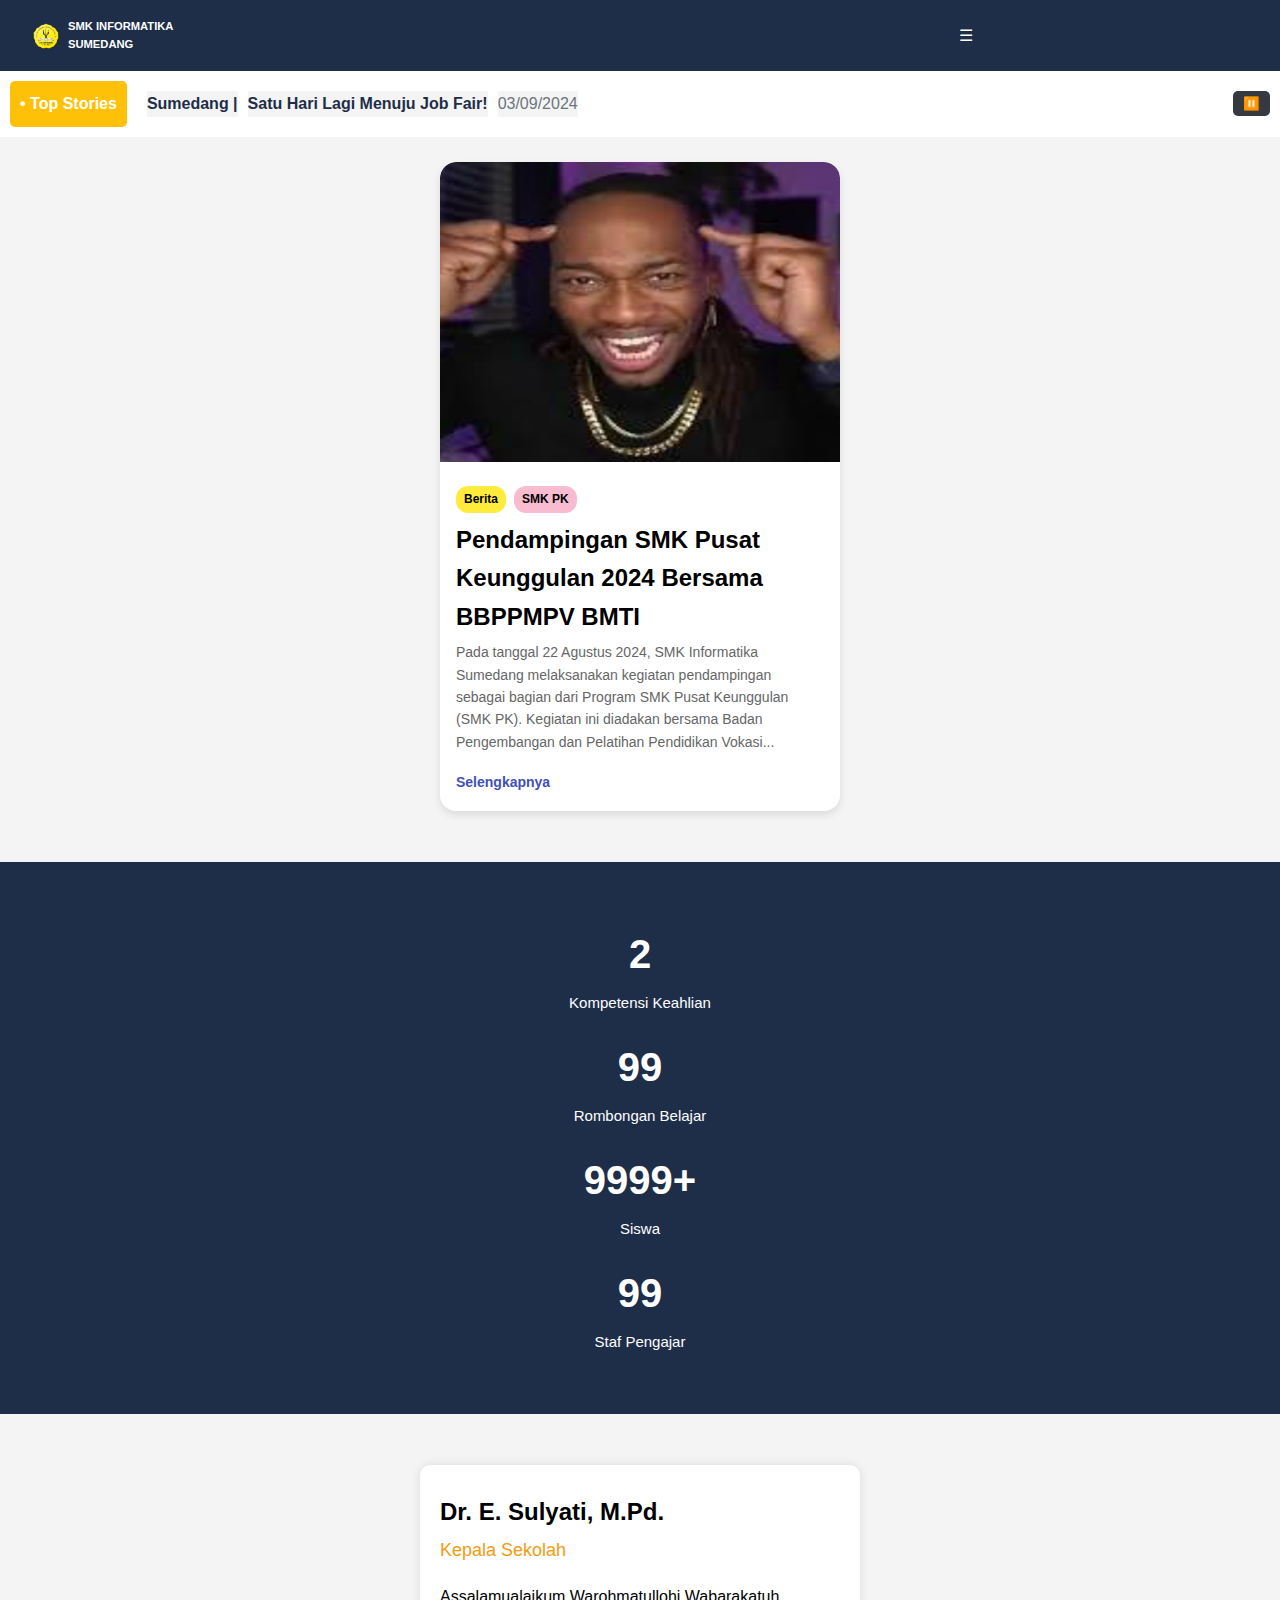
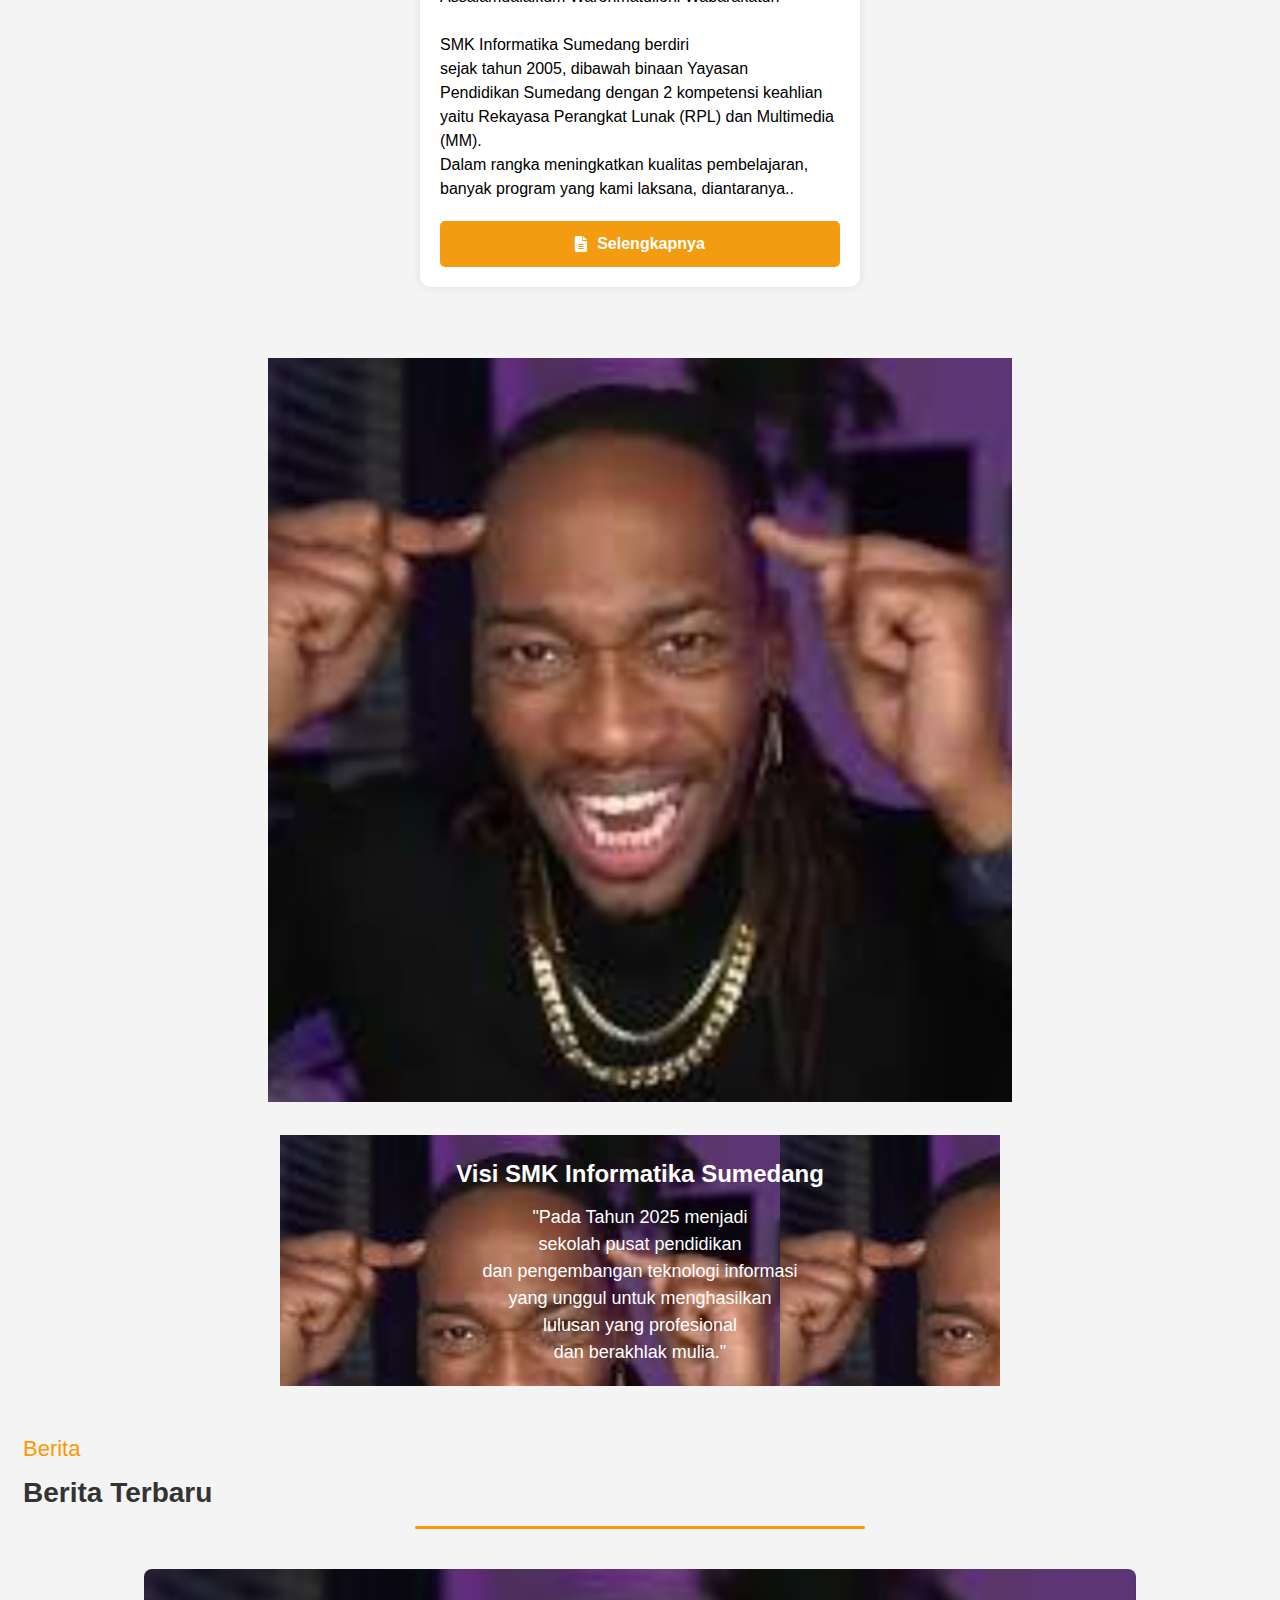
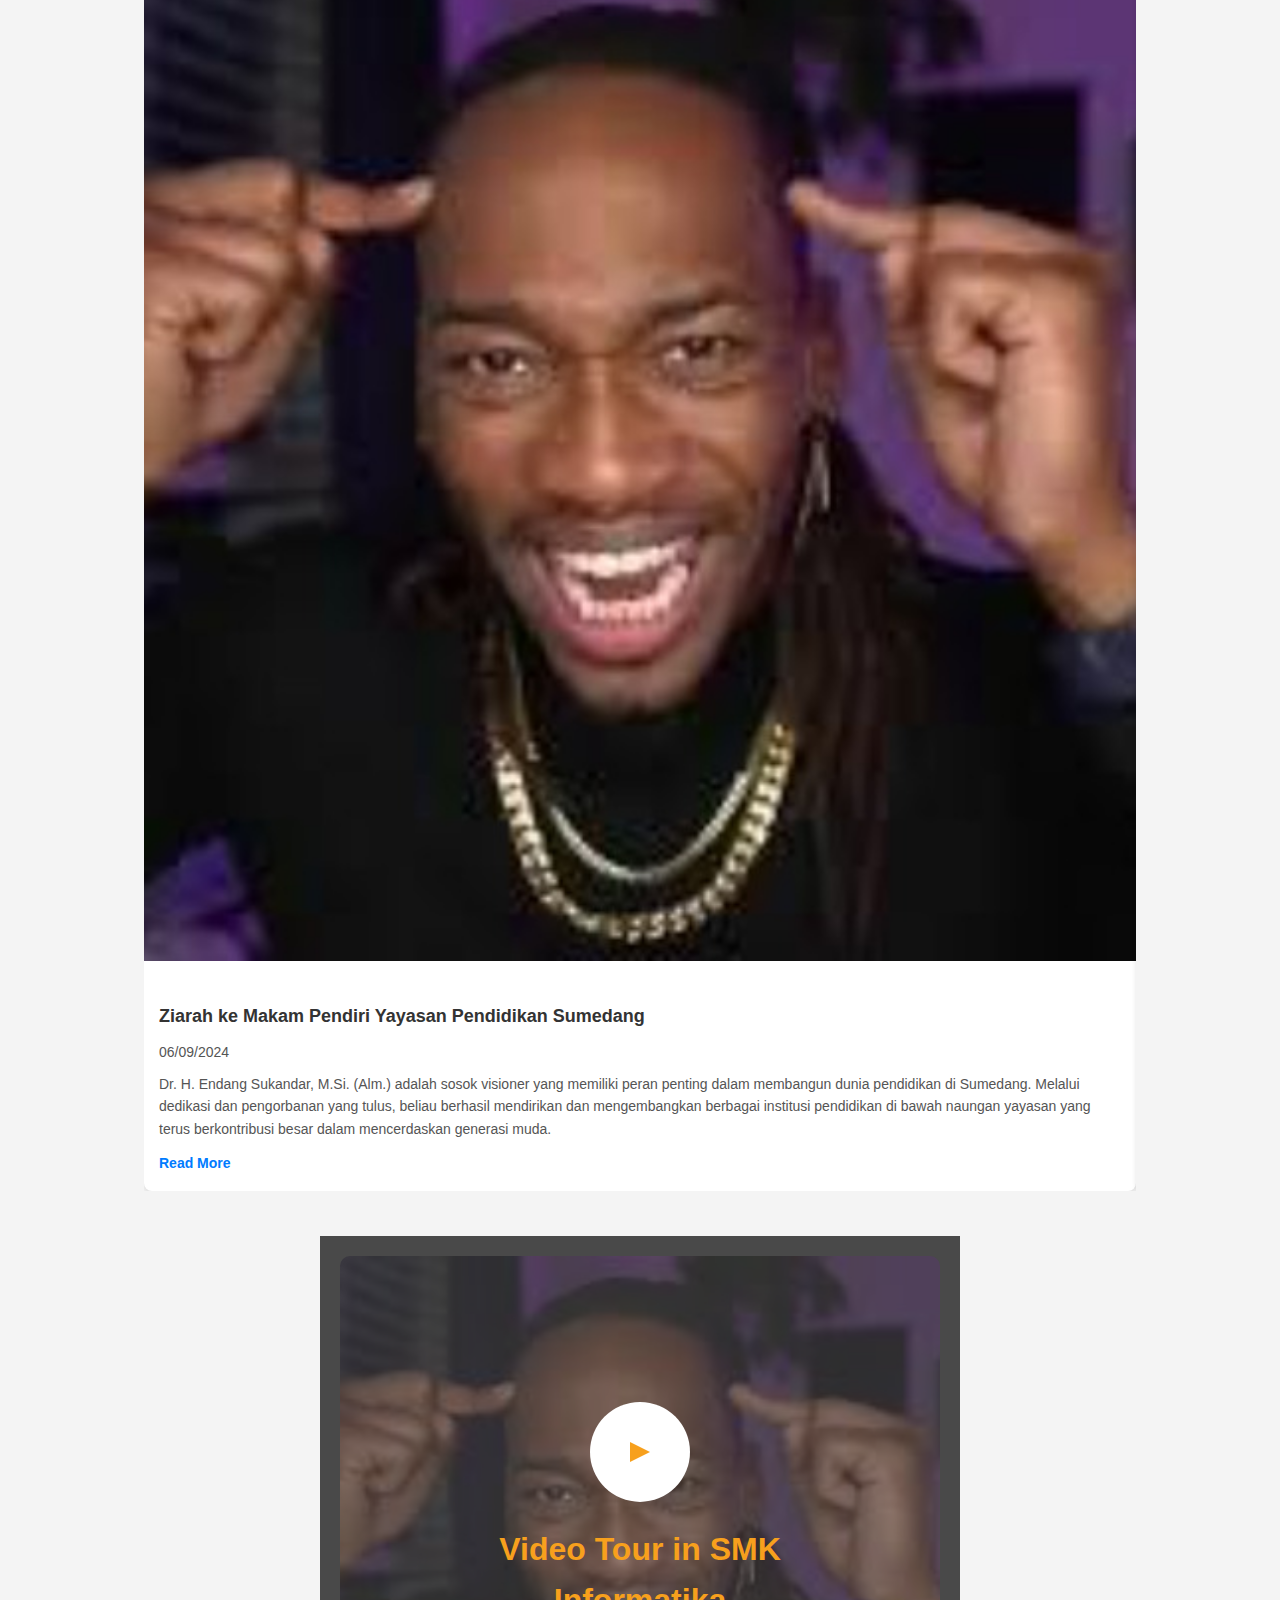
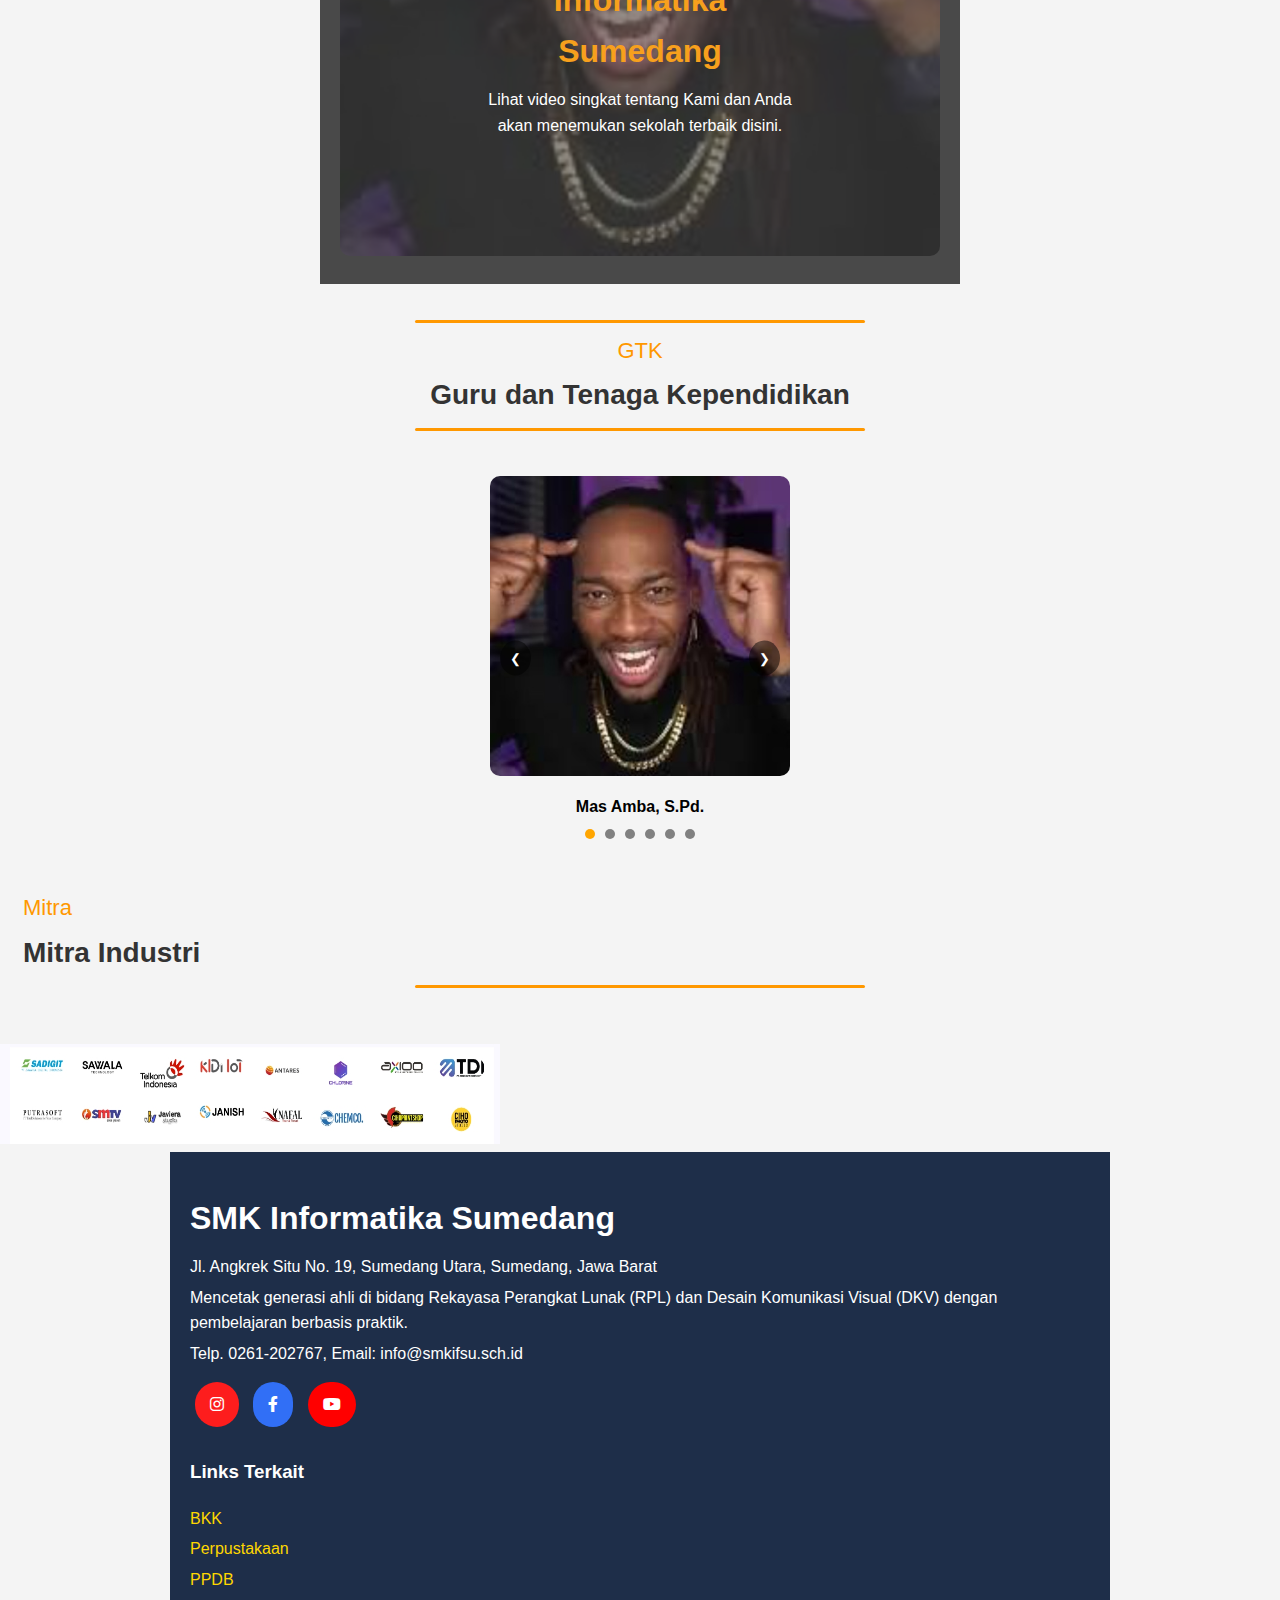
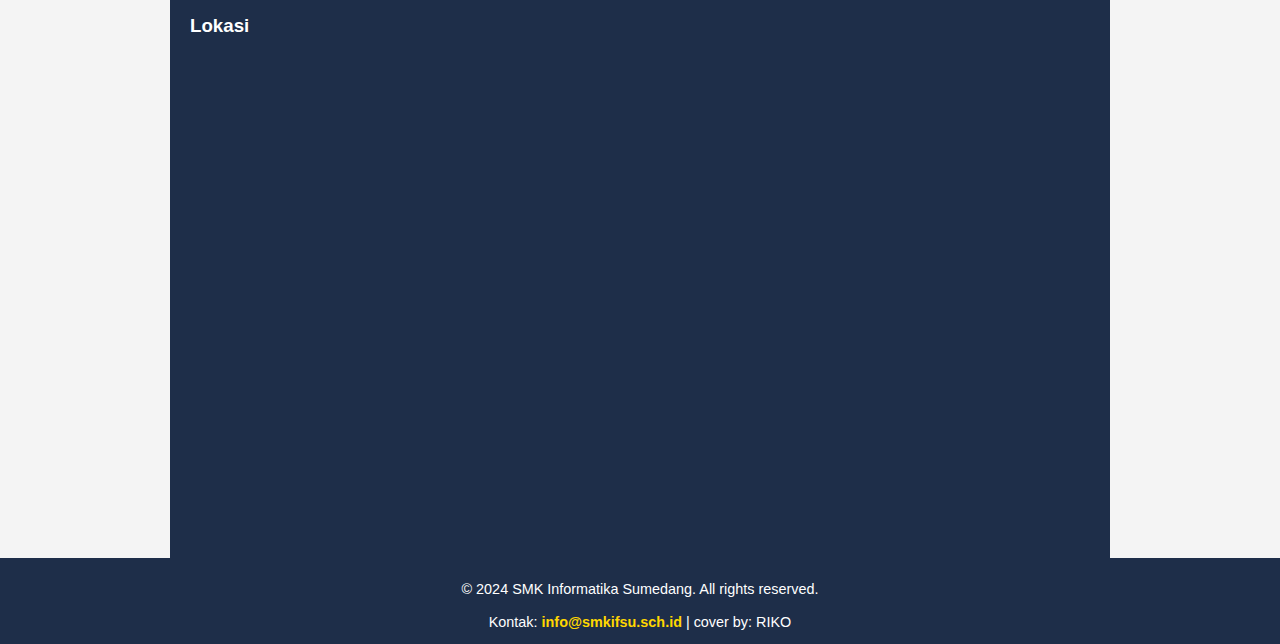
<file: index.html>
<!DOCTYPE html>
<html lang="en">
<head>
  <meta charset="UTF-8">
  <meta name="viewport" content="width=device-width, initial-scale=1.0">
  <meta http-equiv="X-UA-Compatible" content="ie=edge">
  <title>web ifsu</title>
  <link rel="stylesheet" href="webifsu.css">
     <link href="https://cdnjs.cloudflare.com/ajax/libs/font-awesome/6.0.0-beta3/css/all.min.css" rel="stylesheet">
</head>
<body>
   <header class="main-header">
    <nav class="navbar">
         <div class="logo">
      <img src="logo-ifsu.png" alt="IFSU Logo" class="logo-img">
      SMK INFORMATIKA<br> SUMEDANG
      </div>
       <div class="menu-container">
        <button class="menu-toggle">☰</button>
        <div class="menu">
            <div class="menu-item">
                <a href="https://smkifsu.sch.id/sambutan/" class="dropdown-toggle">Profil</a>
            </div>
            <div class="menu-item">
                <a href="https://smkifsu.sch.id/category/berita/" class="dropdown-toggle">Berita</a>
            </div>
            <div class="menu-item">
                <a href="https://smkifsu.sch.id/2024/06/15/rekayasa-perangkat-lunak-rpl/" class="dropdown-toggle">Jurusan</a>
            </div>
            <div class="menu-item">
                <a href="https://docs.google.com/forms/d/e/1FAIpQLSdYIvmZPzjAcxhL0xpB9QNzLy1i2gTeNgyz50tKELtV0l_-Aw/viewform" class="dropdown-toggle">Tracer<br>Study</a>
            </div>
            <div class="menu-item">
                <a href="https://ppdb.smkifsu.sch.id/" class="dropdown-toggle">PPDB</a>
            </div>
        </div>
    </div>
      </button>
    </nav>
  </header>
      <div class="marquee-container">
        <span class="top-stories">• Top Stories</span>
        <div class="marquee-wrapper">
            <div class="marquee" id="marquee">
                <span class="location">Sumedang |</span>
                <span class="span">Satu Hari Lagi Menuju Job Fair!</span>
                <span class="date">03/09/2024</span>
            </div>
        </div>
        <button id="pause-btn">⏸️</button>
    </div>
  <br>
    <div class="card">
   <img alt="A group of people having a discussion in a room with laptops and documents on the table" height="300" src="amba.png" width="300"/>
   <div class="card-content">
    <div class="tags">
     <div class="tag berita">
      Berita
     </div>
     <div class="tag smk-pk">
      SMK PK
     </div>
    </div>
    <div class="title">
     Pendampingan SMK Pusat Keunggulan 2024 Bersama BBPPMPV BMTI
    </div>
    <div class="description">
     Pada tanggal 22 Agustus 2024, SMK Informatika Sumedang melaksanakan kegiatan pendampingan sebagai bagian dari Program SMK Pusat Keunggulan (SMK PK). Kegiatan ini diadakan bersama Badan Pengembangan dan Pelatihan Pendidikan Vokasi...
    </div>
    <a class="read-more" href="https://smkifsu.sch.id/2024/08/24/pendampingan-smk-pusat-keunggulan-2024-bersama-bbppmpv-bmti" target="_blank">
     Selengkapnya 
     </i>
    </a>
   </div>
      </span>
    </i>
   </div>
  </div>
  <br>
  <br>
    </div>
        <div class="stats-section">
        <div class="stat-item">
            <h1>2</h1>
            <p>Kompetensi Keahlian</p>
        </div>
        <div class="stat-item">
            <h1>99</h1>
            <p>Rombongan Belajar</p>
        </div>
        <div class="stat-item">
            <h1>9999+</h1>
            <p>Siswa</p>
        </div>
        <div class="stat-item">
            <h1>99</h1>
            <p>Staf Pengajar</p>
        </div>
    </div>
  </section>
  <br><br>
      <center><div class="woila">
        <div class="title">Dr. E. Sulyati, M.Pd.</div>
        <div class="subtitle">Kepala Sekolah</div>
        <div class="content">
            Assalamualaikum Warohmatullohi Wabarakatuh<br><br>
            SMK Informatika Sumedang berdiri<br>
            sejak tahun 2005, dibawah binaan Yayasan<br> Pendidikan Sumedang dengan 2 
            kompetensi keahlian <br>yaitu Rekayasa Perangkat Lunak (RPL) dan Multimedia (MM). <br>Dalam rangka meningkatkan kualitas pembelajaran,<br> banyak program yang kami laksana, diantaranya..
        </div>
        <a href="https://smkifsu.sch.id/sambutan" class="button"><i class="fas fa-file-alt"></i> Selengkapnya</a>
    </div></center><br><br>
      <div class="container">
    <center><div class="header">
      <img src="amba.png" alt="Foto Guru">
    </div></center><br>
    <center><div class="text-section">
      <h1>Visi SMK Informatika Sumedang</h1>
      <p>
        "Pada Tahun 2025 menjadi <br>sekolah pusat pendidikan<br> dan pengembangan 
        teknologi informasi<br> yang unggul untuk menghasilkan<br> lulusan yang profesional<br> dan berakhlak mulia."
      </p>
    </div>
  </div></center><br>
    <div class="news-header">
    <h3>Berita</h3>
    <h1>Berita Terbaru</h1>
    <div class="underline"></div>
</div>
    <section class="news-slider">
        <div class="slider-container">
            <div class="slider">
                <div class="slide">
                    <img src="amba.png" alt="Berita 1">
                    <div class="caption">
                        <h3>Ziarah ke Makam Pendiri Yayasan Pendidikan Sumedang</h3>
                        <p>06/09/2024</p>
                        <p>Dr. H. Endang Sukandar, M.Si. (Alm.) adalah sosok visioner yang memiliki peran penting dalam membangun dunia pendidikan di Sumedang. Melalui dedikasi dan pengorbanan yang tulus, beliau berhasil mendirikan dan mengembangkan berbagai institusi pendidikan di bawah naungan yayasan yang terus berkontribusi besar dalam mencerdaskan generasi muda.</p>
                        <a href="#" class="read-more">Read More</a>
                    </div>
                </div>
                <div class="slide">
                    <img src="amba.png" alt="Berita 2">
                    <div class="caption">
                        <h3>SMK Informatika Sumedang Sukses Gelar Job Fair 2024</h3>
                        <p>05/09/2024</p>
                        <p>Pada tanggal 4 – 5 September 2024, SMK Informatika Sumedang telah sukses menyelenggarakan Job Fair 2024 dalam rangka implementasi bantuan pemerintah. Kegiatan yang terbuka untuk umum ini mendapat antusiasme tinggi dari para pencari kerja, siswa, dan masyarakat yang ingin memperluas peluang karier.</p>
                        <a href="#" class="read-more">Read More</a>
                    </div>
                </div>
                <div class="slide">
                    <img src="amba.png" alt="Berita 3">
                    <div class="caption">
                        <h3>Viral mas Amba diduga dituduh memperkosa mas Fuad</h3>
                        <p>04/09/2024</p>
                        <p>Lorem ipsum dolor sit amet, consectetur adipisicing elit. Ipsam a ad quidem odio, quas mollitia non aut neque fugit iste sint possimus tempore eos porro repellat error harum magnam, et magni? Atque, quisquam, a vitae odio nihil nisi earum quo, facilis illo iusto, consequatur consequuntur provident quam asperiores officia sunt!</p>
                        <a href="https://yandex.com" class="read-more">Read More</a>
                    </div>
                </div>
            </div>
        </div>
        </div>
    </section><br>
     <center><div class="riko">
        <img src="amba.png" alt="Background" />
        <div class="rikoganteng">
            <div class="play-btn" onclick="playVideo()"></div>
            <h1>Video Tour in SMK Informatika Sumedang</h1>
            <p>Lihat video singkat tentang Kami dan Anda akan menemukan sekolah terbaik disini.</p>
        </div>
    </div></center> <br>
    <div class="amba">
       <div class="uy"></div>
    <h3>GTK</h3>
    <h1>Guru dan Tenaga Kependidikan</h1>
    <div class="uy"></div>
</div><br>
<center><div class="carousel-container">
        <div class="carousel">
            <div class="carousel-item">
                <img src="amba.png" alt="Foto 1">
                <p>Mas Amba, S.Pd.</p>
            </div>
            <div class="carousel-item">
                <img src="amba.png" alt="Foto 2">
                <p>Mas fuad, S.Pd.</p>
            </div>
            <div class="carousel-item">
                <img src="amba.png" alt="Foto 3">
                <p>Narzi, S.Pd.</p>
            </div>
            <div class="carousel-item">
                <img src="amba.png" alt="Foto 4">
                <p>Riko f.p, S.Pd.</p>
            </div>
            <div class="carousel-item">
                <img src="amba.png" alt="Foto 5">
                <p>poizy, S.Pd.</p>
            </div>
            <div class="carousel-item">
                <img src="amba.png" alt="Foto 6">
                <p>Bless, S.Pd.</p>
            </div>
        </div>
            <div class="carousel-indicators">
            <span class="dot active" onclick="moveToSlide(0)"></span>
            <span class="dot" onclick="moveToSlide(1)"></span>
            <span class="dot" onclick="moveToSlide(2)"></span>
            <span class="dot" onclick="moveToSlide(3)"></span>
            <span class="dot" onclick="moveToSlide(4)"></span>
            <span class="dot" onclick="moveToSlide(5)"></span>
        </div>
        <button class="prev" onclick="moveCarousel(-1)">&#10094;</button>
        <button class="next" onclick="moveCarousel(1)">&#10095;</button>
    </div></center>
<br>
<br>
   <div class="anjay">
    <h3>Mitra</h3>
    <h1>Mitra Industri</h1>
    <div class="onjay"></div><br>
    </div>
    <img src="endorse.jpg" width="500" height="100">
     <div class="alhamdulilah">
        <h1>SMK Informatika Sumedang</h1>
        <p>Jl. Angkrek Situ No. 19, Sumedang Utara, Sumedang, Jawa Barat</p>
        <p>Mencetak generasi ahli di bidang Rekayasa Perangkat Lunak (RPL) dan Desain Komunikasi Visual (DKV) dengan pembelajaran berbasis praktik.</p>
        <p>Telp. 0261-202767, Email: info@smkifsu.sch.id</p>

        <div class="social-media">
    <a href="https://www.instagram.com" target="_blank" class="social-icon instagram">
        <i class="fab fa-instagram"></i>
    </a>
    <a href="https://www.facebook.com" target="_blank" class="social-icon facebook">
        <i class="fab fa-facebook-f"></i>
    </a>
    <a href="https://www.youtube.com" target="_blank" class="social-icon youtube">
        <i class="fab fa-youtube"></i>
    </a>
</div>
        <div class="links-terkait">
            <h3>Links Terkait</h3>
            <ul>
                <li><a href="#">BKK</a></li>
                <li><a href="#">Perpustakaan</a></li>
                <li><a href="#">PPDB</a></li>
            </ul>
        </div>

        <div class="lokasi">
            <h3>Lokasi</h3>
            <iframe 
                src="https://www.google.com/maps/embed?pb=!1m18!1m12!1m3!1d1983.8299911082244!2d107.91692617562925!3d-6.857182068198474!2m3!1f0!2f0!3f0!3m2!1i1024!2i768!4f13.1!3m3!1m2!1s0x2e68d5df6e5c4eb5%3A0x3c5d11dbcd0e3933!2sSMK%20Informatika%20Sumedang!5e0!3m2!1sid!2sid!4v1693389000000!5m2!1sid!2sid"
                width="600" 
                height="450" 
                style="border:0;" 
                allowfullscreen="" 
                loading="lazy" 
                referrerpolicy="no-referrer-when-downgrade">
            </iframe>
        </div>
    </div>
    <footer>
    <div class="footer-container">
        <p>&copy; 2024 SMK Informatika Sumedang. All rights reserved.</p>
        <p>Kontak: <a href="https://smkifsu.sch.id">info@smkifsu.sch.id</a> | cover by: RIKO</p>
    </div>
</footer>
    <button id="scrollToTopBtn" onclick="scrollToTop()">↑</button>
<script src="scrol.js"></script>
<script src="guru.js"></script>
<script src="script.js"></script>
<script src="marque.js"></script>
</body>
</html>
</file>
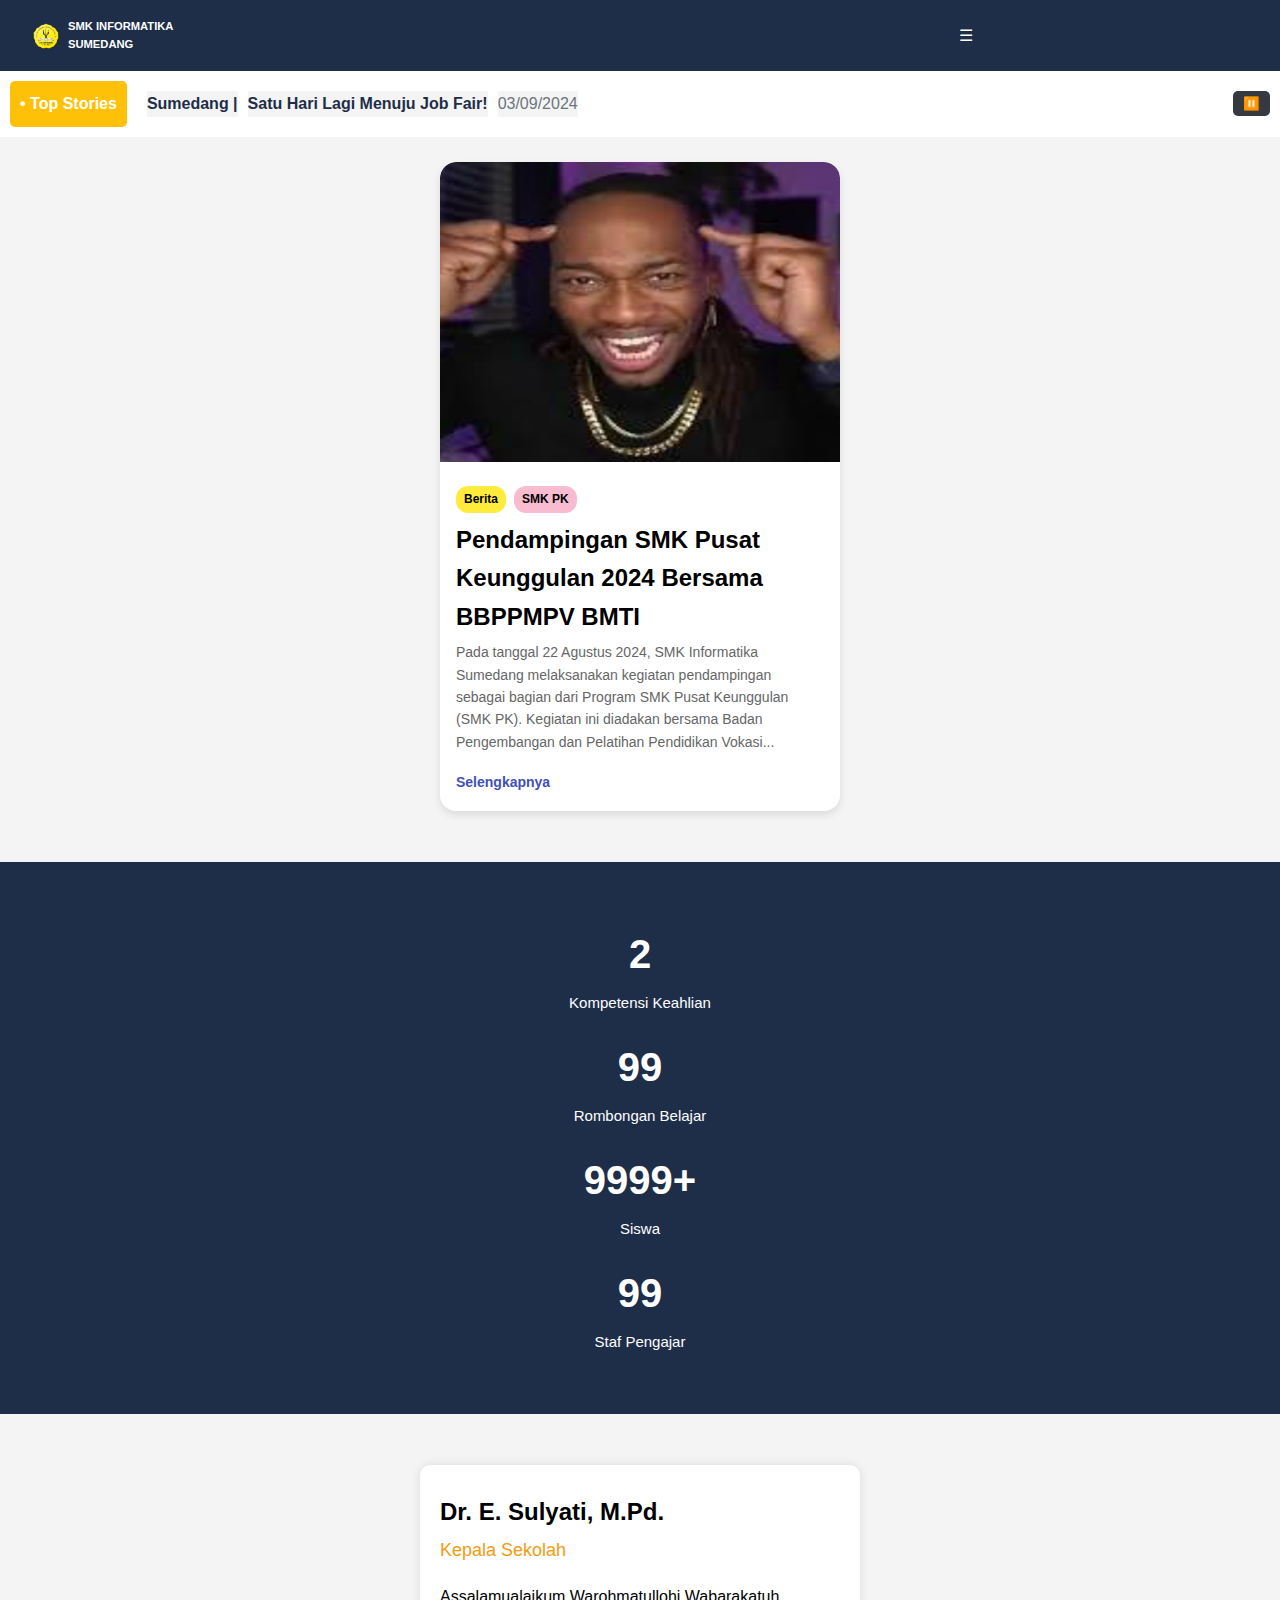
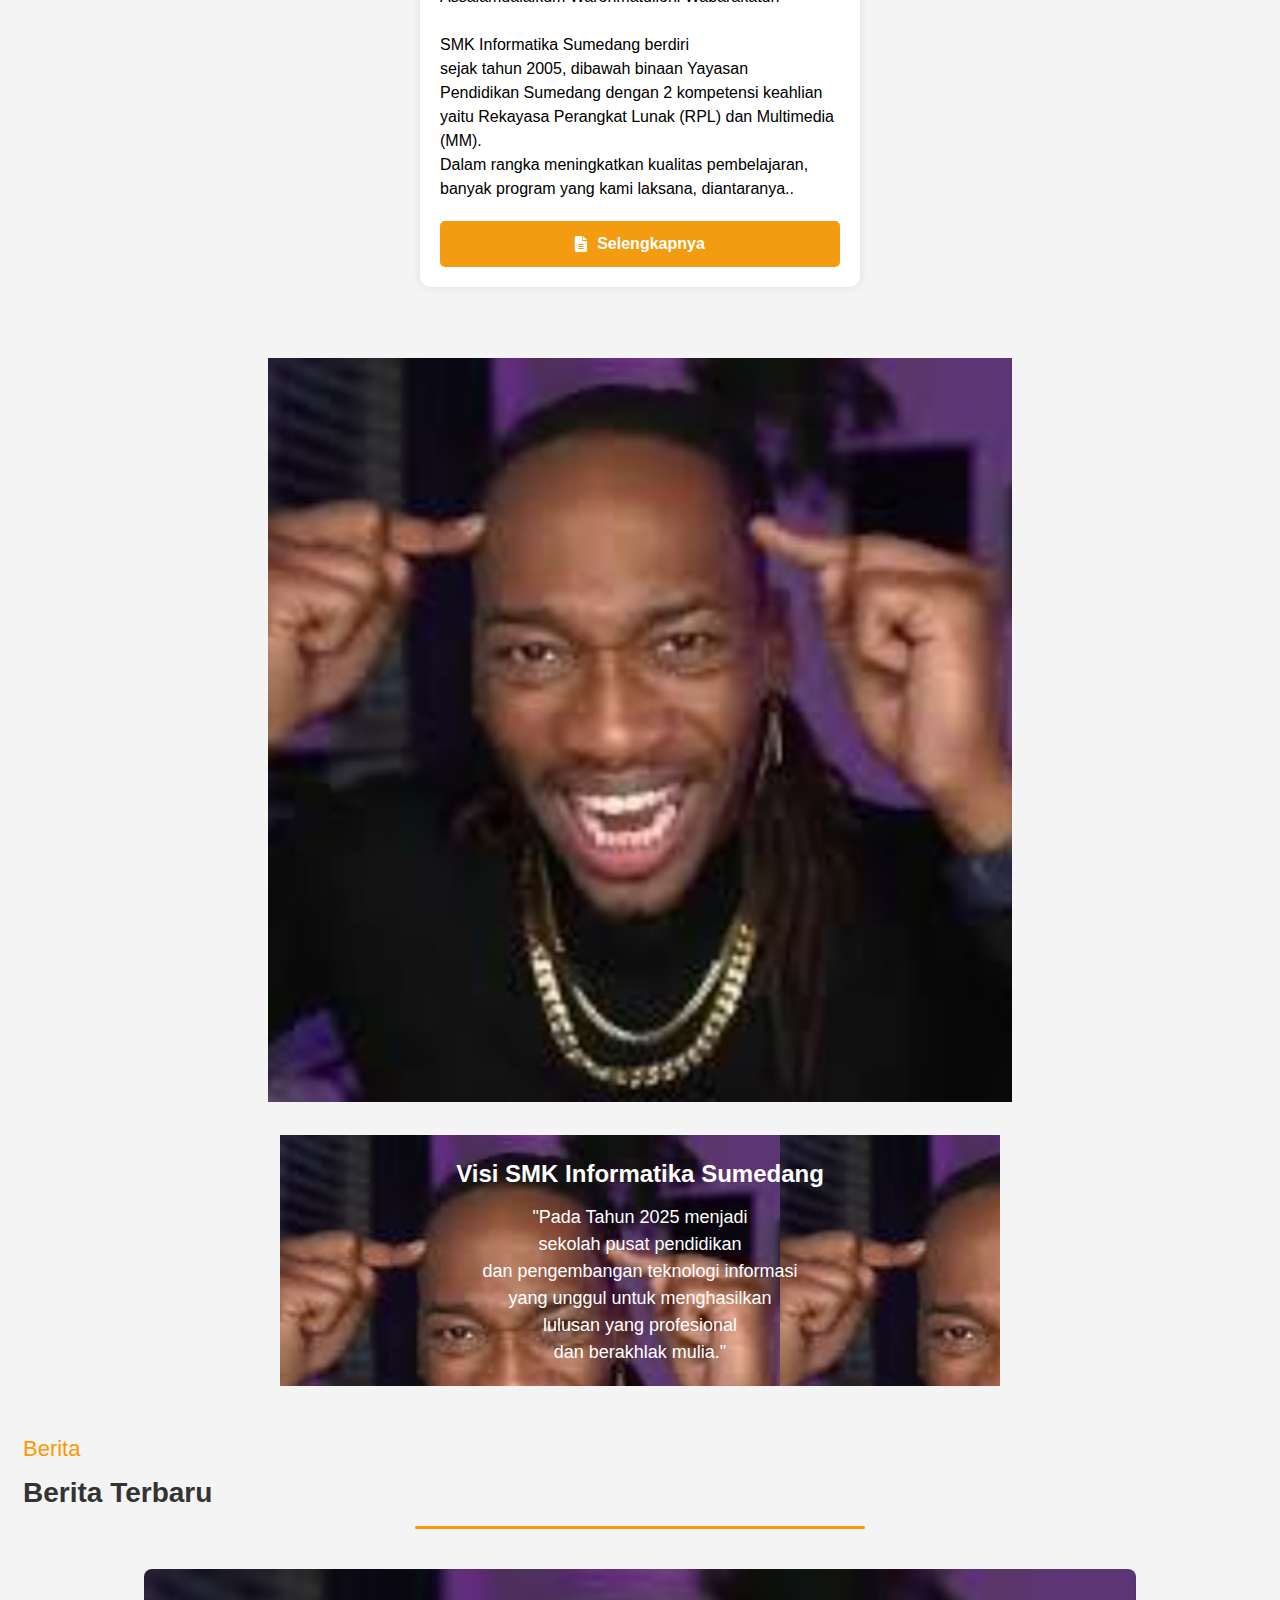
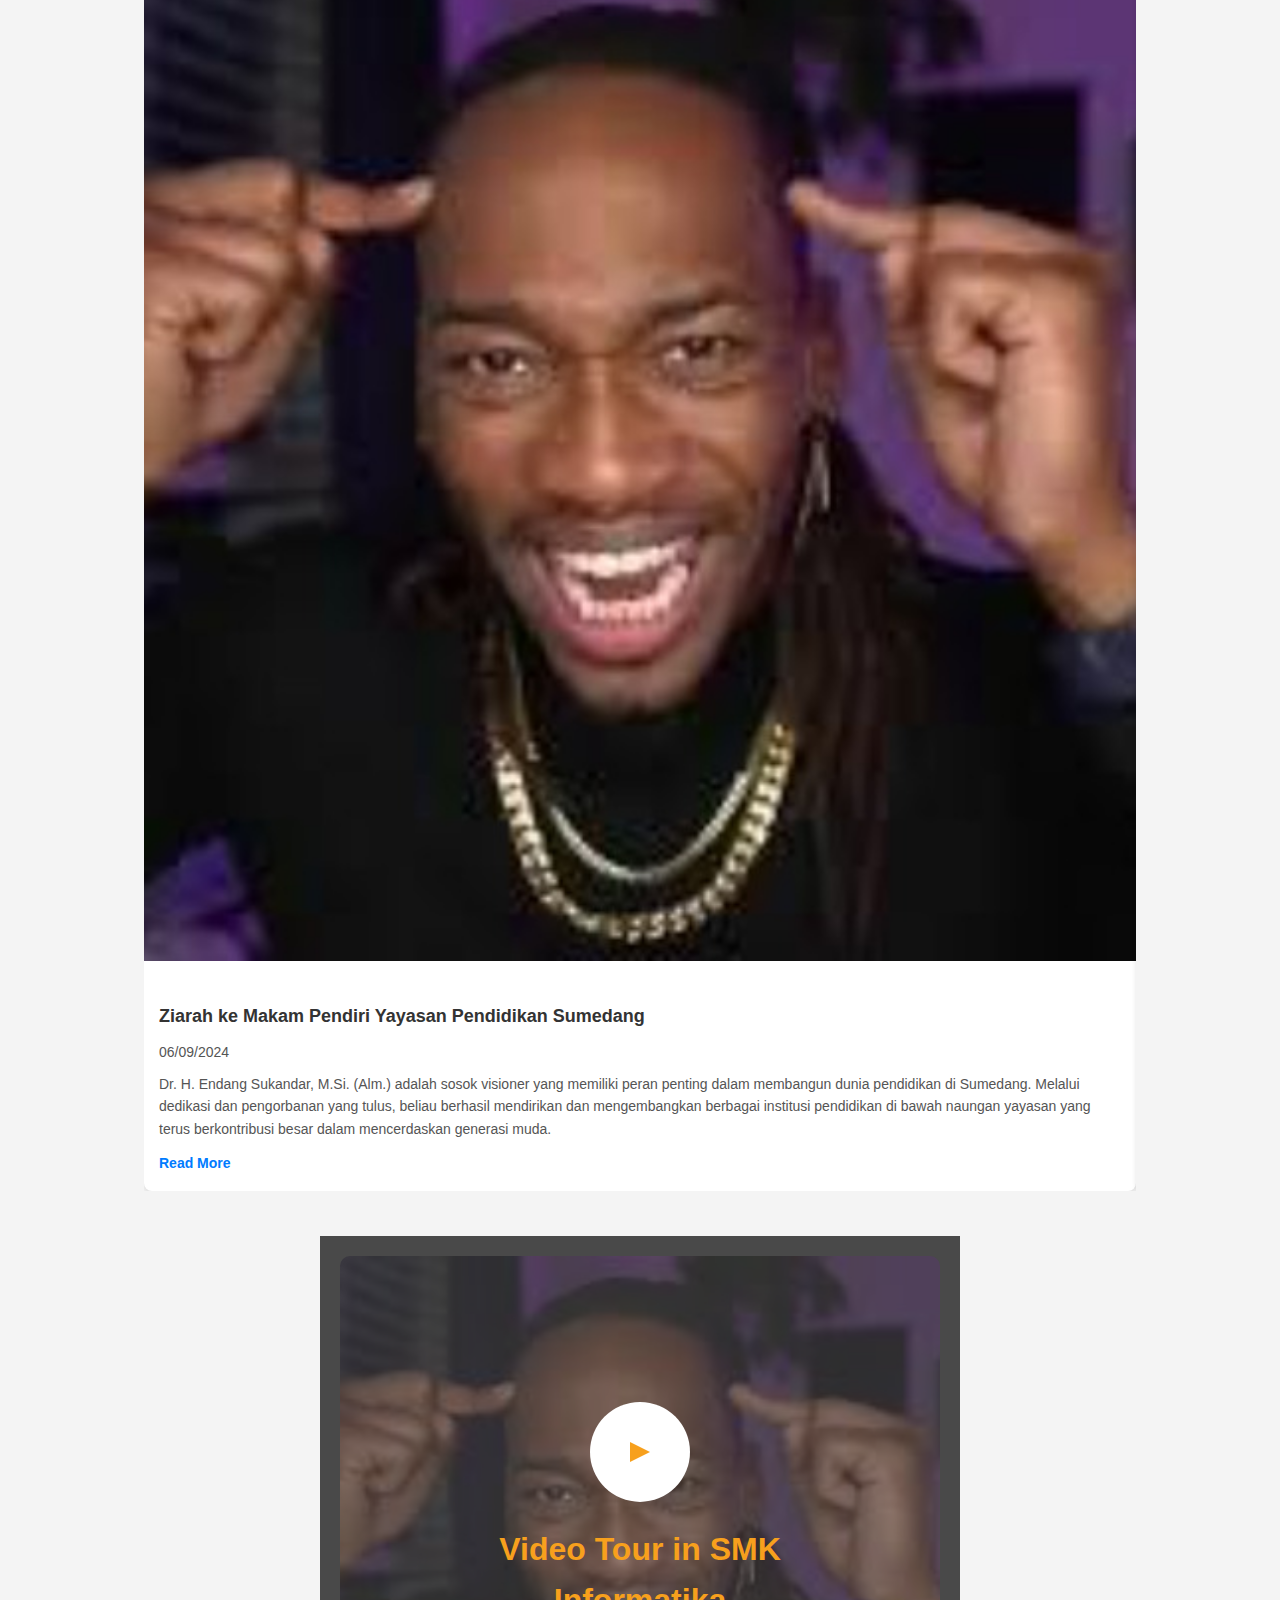
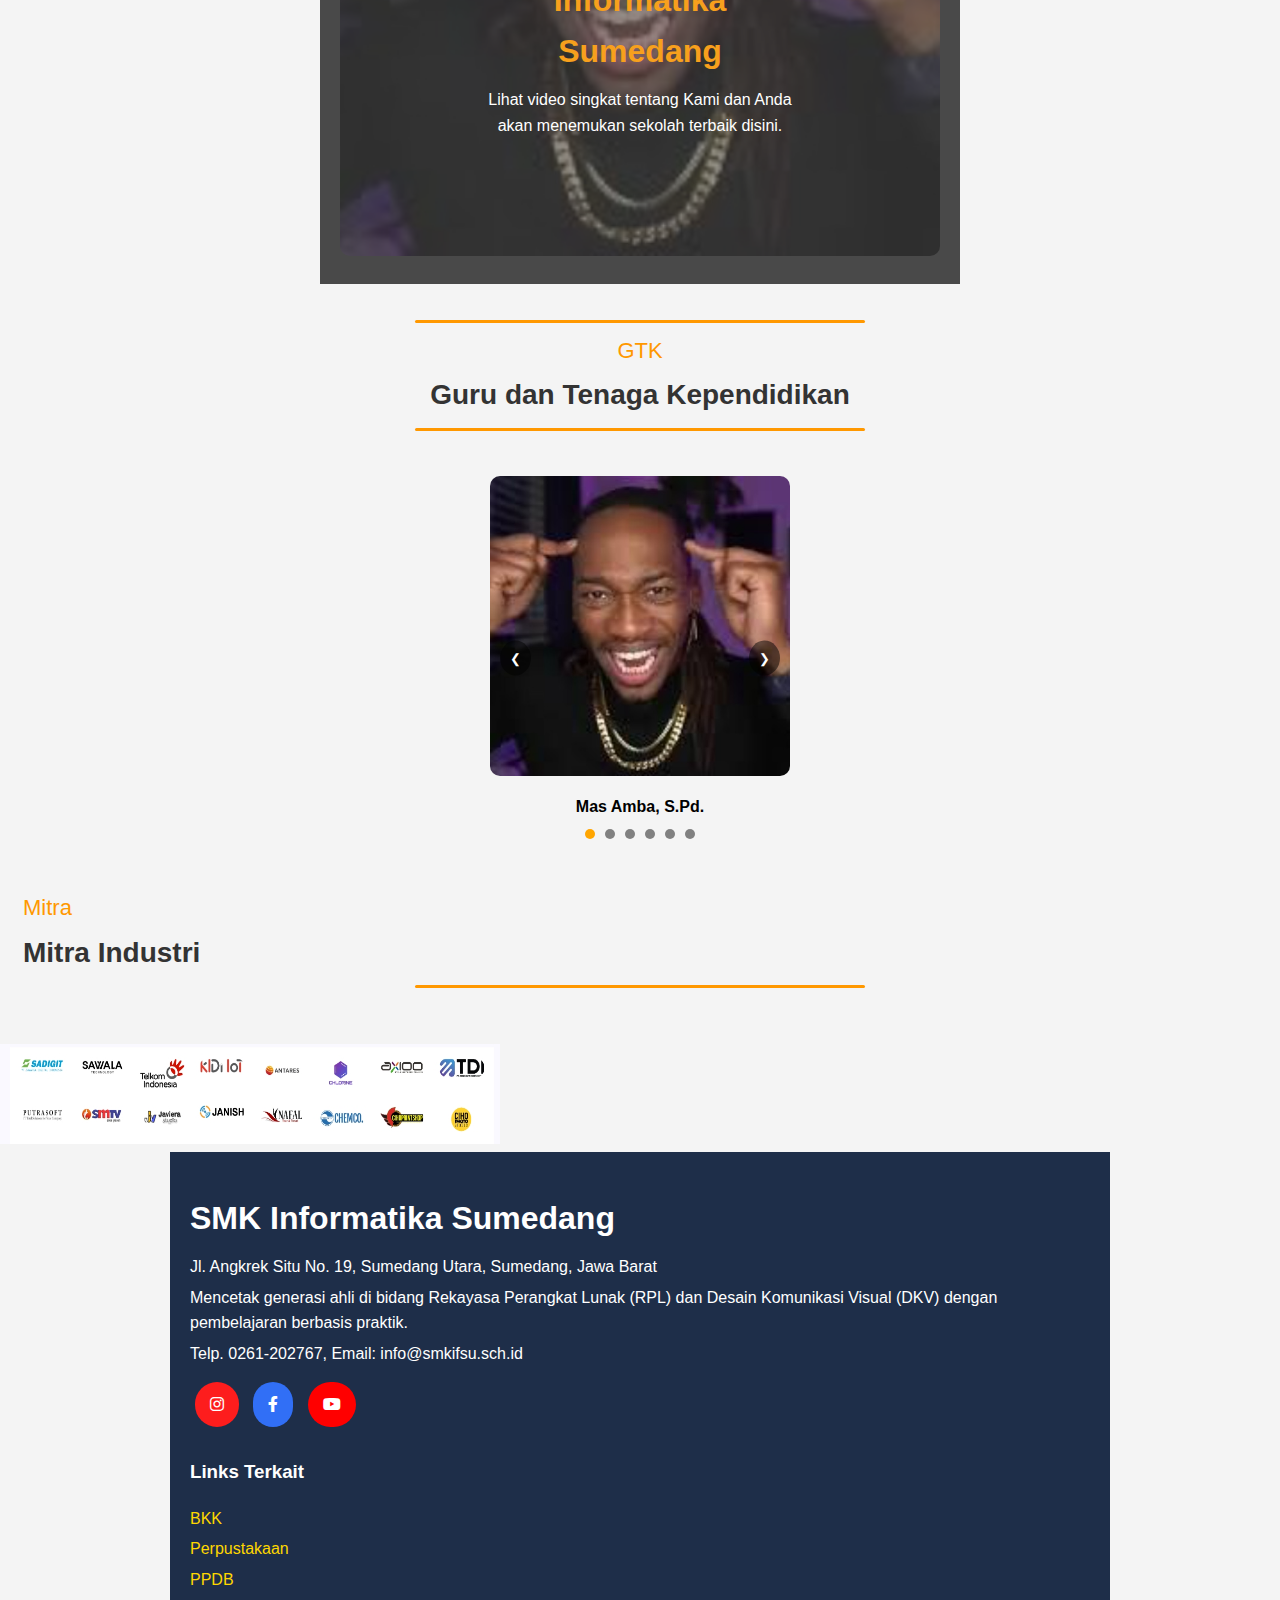
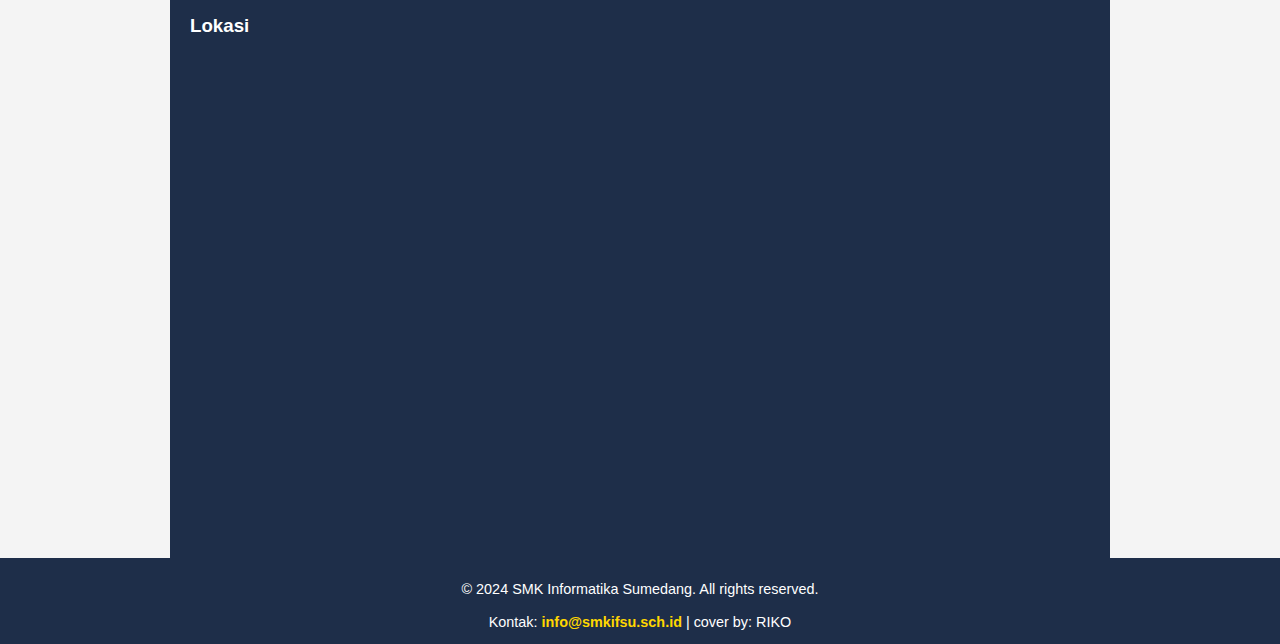
<file: webifsu.html>
<!DOCTYPE html>
<html lang="en">
<head>
  <meta charset="UTF-8">
  <meta name="viewport" content="width=device-width, initial-scale=1.0">
  <meta http-equiv="X-UA-Compatible" content="ie=edge">
  <title>web ifsu</title>
  <link rel="stylesheet" href="webifsu.css">
     <link href="https://cdnjs.cloudflare.com/ajax/libs/font-awesome/6.0.0-beta3/css/all.min.css" rel="stylesheet">
</head>
<body>
   <header class="main-header">
    <nav class="navbar">
         <div class="logo">
      <img src="logo-ifsu.png" alt="IFSU Logo" class="logo-img">
      SMK INFORMATIKA<br> SUMEDANG
      </div>
       <div class="menu-container">
        <button class="menu-toggle">☰</button>
        <div class="menu">
            <div class="menu-item">
                <a href="https://smkifsu.sch.id/sambutan/" class="dropdown-toggle">Profil</a>
            </div>
            <div class="menu-item">
                <a href="https://smkifsu.sch.id/category/berita/" class="dropdown-toggle">Berita</a>
            </div>
            <div class="menu-item">
                <a href="https://smkifsu.sch.id/2024/06/15/rekayasa-perangkat-lunak-rpl/" class="dropdown-toggle">Jurusan</a>
            </div>
            <div class="menu-item">
                <a href="https://docs.google.com/forms/d/e/1FAIpQLSdYIvmZPzjAcxhL0xpB9QNzLy1i2gTeNgyz50tKELtV0l_-Aw/viewform" class="dropdown-toggle">Tracer<br>Study</a>
            </div>
            <div class="menu-item">
                <a href="https://ppdb.smkifsu.sch.id/" class="dropdown-toggle">PPDB</a>
            </div>
        </div>
    </div>
      </button>
    </nav>
  </header>
      <div class="marquee-container">
        <span class="top-stories">• Top Stories</span>
        <div class="marquee-wrapper">
            <div class="marquee" id="marquee">
                <span class="location">Sumedang |</span>
                <span class="span">Satu Hari Lagi Menuju Job Fair!</span>
                <span class="date">03/09/2024</span>
            </div>
        </div>
        <button id="pause-btn">⏸️</button>
    </div>
  <br>
    <div class="card">
   <img alt="A group of people having a discussion in a room with laptops and documents on the table" height="300" src="amba.png" width="300"/>
   <div class="card-content">
    <div class="tags">
     <div class="tag berita">
      Berita
     </div>
     <div class="tag smk-pk">
      SMK PK
     </div>
    </div>
    <div class="title">
     Pendampingan SMK Pusat Keunggulan 2024 Bersama BBPPMPV BMTI
    </div>
    <div class="description">
     Pada tanggal 22 Agustus 2024, SMK Informatika Sumedang melaksanakan kegiatan pendampingan sebagai bagian dari Program SMK Pusat Keunggulan (SMK PK). Kegiatan ini diadakan bersama Badan Pengembangan dan Pelatihan Pendidikan Vokasi...
    </div>
    <a class="read-more" href="https://smkifsu.sch.id/2024/08/24/pendampingan-smk-pusat-keunggulan-2024-bersama-bbppmpv-bmti" target="_blank">
     Selengkapnya 
     </i>
    </a>
   </div>
      </span>
    </i>
   </div>
  </div>
  <br>
  <br>
    </div>
        <div class="stats-section">
        <div class="stat-item">
            <h1>2</h1>
            <p>Kompetensi Keahlian</p>
        </div>
        <div class="stat-item">
            <h1>99</h1>
            <p>Rombongan Belajar</p>
        </div>
        <div class="stat-item">
            <h1>9999+</h1>
            <p>Siswa</p>
        </div>
        <div class="stat-item">
            <h1>99</h1>
            <p>Staf Pengajar</p>
        </div>
    </div>
  </section>
  <br><br>
      <center><div class="woila">
        <div class="title">Dr. E. Sulyati, M.Pd.</div>
        <div class="subtitle">Kepala Sekolah</div>
        <div class="content">
            Assalamualaikum Warohmatullohi Wabarakatuh<br><br>
            SMK Informatika Sumedang berdiri<br>
            sejak tahun 2005, dibawah binaan Yayasan<br> Pendidikan Sumedang dengan 2 
            kompetensi keahlian <br>yaitu Rekayasa Perangkat Lunak (RPL) dan Multimedia (MM). <br>Dalam rangka meningkatkan kualitas pembelajaran,<br> banyak program yang kami laksana, diantaranya..
        </div>
        <a href="https://smkifsu.sch.id/sambutan" class="button"><i class="fas fa-file-alt"></i> Selengkapnya</a>
    </div></center><br><br>
      <div class="container">
    <center><div class="header">
      <img src="amba.png" alt="Foto Guru">
    </div></center><br>
    <center><div class="text-section">
      <h1>Visi SMK Informatika Sumedang</h1>
      <p>
        "Pada Tahun 2025 menjadi <br>sekolah pusat pendidikan<br> dan pengembangan 
        teknologi informasi<br> yang unggul untuk menghasilkan<br> lulusan yang profesional<br> dan berakhlak mulia."
      </p>
    </div>
  </div></center><br>
    <div class="news-header">
    <h3>Berita</h3>
    <h1>Berita Terbaru</h1>
    <div class="underline"></div>
</div>
    <section class="news-slider">
        <div class="slider-container">
            <div class="slider">
                <div class="slide">
                    <img src="amba.png" alt="Berita 1">
                    <div class="caption">
                        <h3>Ziarah ke Makam Pendiri Yayasan Pendidikan Sumedang</h3>
                        <p>06/09/2024</p>
                        <p>Dr. H. Endang Sukandar, M.Si. (Alm.) adalah sosok visioner yang memiliki peran penting dalam membangun dunia pendidikan di Sumedang. Melalui dedikasi dan pengorbanan yang tulus, beliau berhasil mendirikan dan mengembangkan berbagai institusi pendidikan di bawah naungan yayasan yang terus berkontribusi besar dalam mencerdaskan generasi muda.</p>
                        <a href="#" class="read-more">Read More</a>
                    </div>
                </div>
                <div class="slide">
                    <img src="amba.png" alt="Berita 2">
                    <div class="caption">
                        <h3>SMK Informatika Sumedang Sukses Gelar Job Fair 2024</h3>
                        <p>05/09/2024</p>
                        <p>Pada tanggal 4 – 5 September 2024, SMK Informatika Sumedang telah sukses menyelenggarakan Job Fair 2024 dalam rangka implementasi bantuan pemerintah. Kegiatan yang terbuka untuk umum ini mendapat antusiasme tinggi dari para pencari kerja, siswa, dan masyarakat yang ingin memperluas peluang karier.</p>
                        <a href="#" class="read-more">Read More</a>
                    </div>
                </div>
                <div class="slide">
                    <img src="amba.png" alt="Berita 3">
                    <div class="caption">
                        <h3>Viral mas Amba diduga dituduh memperkosa mas Fuad</h3>
                        <p>04/09/2024</p>
                        <p>Lorem ipsum dolor sit amet, consectetur adipisicing elit. Ipsam a ad quidem odio, quas mollitia non aut neque fugit iste sint possimus tempore eos porro repellat error harum magnam, et magni? Atque, quisquam, a vitae odio nihil nisi earum quo, facilis illo iusto, consequatur consequuntur provident quam asperiores officia sunt!</p>
                        <a href="https://yandex.com" class="read-more">Read More</a>
                    </div>
                </div>
            </div>
        </div>
        </div>
    </section><br>
     <center><div class="riko">
        <img src="amba.png" alt="Background" />
        <div class="rikoganteng">
            <div class="play-btn" onclick="playVideo()"></div>
            <h1>Video Tour in SMK Informatika Sumedang</h1>
            <p>Lihat video singkat tentang Kami dan Anda akan menemukan sekolah terbaik disini.</p>
        </div>
    </div></center> <br>
    <div class="amba">
       <div class="uy"></div>
    <h3>GTK</h3>
    <h1>Guru dan Tenaga Kependidikan</h1>
    <div class="uy"></div>
</div><br>
<center><div class="carousel-container">
        <div class="carousel">
            <div class="carousel-item">
                <img src="amba.png" alt="Foto 1">
                <p>Mas Amba, S.Pd.</p>
            </div>
            <div class="carousel-item">
                <img src="amba.png" alt="Foto 2">
                <p>Mas fuad, S.Pd.</p>
            </div>
            <div class="carousel-item">
                <img src="amba.png" alt="Foto 3">
                <p>Narzi, S.Pd.</p>
            </div>
            <div class="carousel-item">
                <img src="amba.png" alt="Foto 4">
                <p>Riko f.p, S.Pd.</p>
            </div>
            <div class="carousel-item">
                <img src="amba.png" alt="Foto 5">
                <p>poizy, S.Pd.</p>
            </div>
            <div class="carousel-item">
                <img src="amba.png" alt="Foto 6">
                <p>Bless, S.Pd.</p>
            </div>
        </div>
            <div class="carousel-indicators">
            <span class="dot active" onclick="moveToSlide(0)"></span>
            <span class="dot" onclick="moveToSlide(1)"></span>
            <span class="dot" onclick="moveToSlide(2)"></span>
            <span class="dot" onclick="moveToSlide(3)"></span>
            <span class="dot" onclick="moveToSlide(4)"></span>
            <span class="dot" onclick="moveToSlide(5)"></span>
        </div>
        <button class="prev" onclick="moveCarousel(-1)">&#10094;</button>
        <button class="next" onclick="moveCarousel(1)">&#10095;</button>
    </div></center>
<br>
<br>
   <div class="anjay">
    <h3>Mitra</h3>
    <h1>Mitra Industri</h1>
    <div class="onjay"></div><br>
    </div>
    <img src="endorse.jpg" width="500" height="100">
     <div class="alhamdulilah">
        <h1>SMK Informatika Sumedang</h1>
        <p>Jl. Angkrek Situ No. 19, Sumedang Utara, Sumedang, Jawa Barat</p>
        <p>Mencetak generasi ahli di bidang Rekayasa Perangkat Lunak (RPL) dan Desain Komunikasi Visual (DKV) dengan pembelajaran berbasis praktik.</p>
        <p>Telp. 0261-202767, Email: info@smkifsu.sch.id</p>

        <div class="social-media">
    <a href="https://www.instagram.com" target="_blank" class="social-icon instagram">
        <i class="fab fa-instagram"></i>
    </a>
    <a href="https://www.facebook.com" target="_blank" class="social-icon facebook">
        <i class="fab fa-facebook-f"></i>
    </a>
    <a href="https://www.youtube.com" target="_blank" class="social-icon youtube">
        <i class="fab fa-youtube"></i>
    </a>
</div>
        <div class="links-terkait">
            <h3>Links Terkait</h3>
            <ul>
                <li><a href="#">BKK</a></li>
                <li><a href="#">Perpustakaan</a></li>
                <li><a href="#">PPDB</a></li>
            </ul>
        </div>

        <div class="lokasi">
            <h3>Lokasi</h3>
            <iframe 
                src="https://www.google.com/maps/embed?pb=!1m18!1m12!1m3!1d1983.8299911082244!2d107.91692617562925!3d-6.857182068198474!2m3!1f0!2f0!3f0!3m2!1i1024!2i768!4f13.1!3m3!1m2!1s0x2e68d5df6e5c4eb5%3A0x3c5d11dbcd0e3933!2sSMK%20Informatika%20Sumedang!5e0!3m2!1sid!2sid!4v1693389000000!5m2!1sid!2sid"
                width="600" 
                height="450" 
                style="border:0;" 
                allowfullscreen="" 
                loading="lazy" 
                referrerpolicy="no-referrer-when-downgrade">
            </iframe>
        </div>
    </div>
    <footer>
    <div class="footer-container">
        <p>&copy; 2024 SMK Informatika Sumedang. All rights reserved.</p>
        <p>Kontak: <a href="https://smkifsu.sch.id">info@smkifsu.sch.id</a> | cover by: RIKO</p>
    </div>
</footer>
    <button id="scrollToTopBtn" onclick="scrollToTop()">↑</button>
<script src="scrol.js"></script>
<script src="guru.js"></script>
<script src="script.js"></script>
<script src="marque.js"></script>
</body>
</html>
</file>
<file: webifsu.css>
body {
  background-color: #f4f4f4;
  font-family: Arial, sans-serif;
  margin: 0;
  padding: 0;
  justify-content: center;
  align-items: center;
  line-height: 1.6;
  height: 100vh;
}

span {
  font-family: 'Inter', sans-serif;
            background-color: #f4f4f4;
            display: center;
            padding: 0;
            margin: 0;
            justify-content: center;
}

header {
  background: #1e2e49;
  color: white;
  padding: 1rem 0;
  position: relative;
}


.navbar {
  position: relative;
  z-index: 10;
  display: flex;
  justify-content: space-between;
  align-items: center;
  padding: 0 2rem;
}

.logo {
  display: flex;
  align-items: center;
  gap: 0.5rem;
  font-size: 0.7rem;
  font-weight: bold;
  color: white;
}

.logo-img {
  width: 28px;
  height: auto;
  object-fit: cover;
  border-radius: 50%;
}

.nav-links {
  list-style: none;
  display: flex;
  gap: 1.5rem;
}

.nav-links a {
  text-decoration: none;
  color: white;
}

.about-section,
.events-section,
.contact-section {
  padding: 2rem;
}



  
  .nav-links {
    display: flex;
    flex-direction: column;
    position: absolute;
    top: 60px;
    right: 20px;
    background-color: #1e2e49;
    border-radius: 8px;
    padding: 1rem;
    gap: 1rem;
  }

  .nav-links.active {
    display: flex;
  }
  
.card {
            background-color: #FFFFFF;
            align-items: center;
            margin: auto;
            border-radius: 16px;
            box-shadow: 0 4px 8px rgba(0, 0, 0, 0.1);
            width: 400px;
            overflow: hidden;
        }
        .card img {
            width: 100%;
            border-top-left-radius: 16px;
            border-top-right-radius: 16px;
        }
        .card-content {
            padding: 16px;
        }
        .tags {
            display: flex;
            gap: 8px;
            margin-bottom: 8px;
        }
        .tag {
            padding: 4px 8px;
            border-radius: 12px;
            font-size: 12px;
            font-weight: 600;
        }
        .tag.berita {
            background-color: #FFEB3B;
            color: #000000;
        }
        .tag.smk-pk {
            background-color: #F8BBD0;
            color: #000000;
        }
        .title {
          justify-content: center ;
            font-size: 18px;
            font-weight: 700;
            margin: 8px 0;
        }
        .description {
            font-size: 14px;
            color: #666666;
            margin-bottom: 16px;
        }
        .read-more {
            font-size: 14px;
            color: #3F51B5;
            text-decoration: none;
            font-weight: 600;
        }
        .navigation {
            display: flex;
            justify-content: space-between;
            align-items: center;
            padding: 8px 16px;
        }
        .navigation i {
            color: #666666;
            font-size: 18px;
        }
         .stats-section {
            background-color: #1e2e49;
            color: white;
            text-align: center;
            padding: 40px 0;
        }
        .stat-item {
            margin: 20px 0;
        }
        .stat-item h1 {
            font-size: 40px;
            margin: 0;
        }
        .stat-item p {
            font-size: 15px;
            margin: 5px 0 0 0;
        }
        .woila {
            background-color: #ffffff;
            padding: 20px;
            border-radius: 10px;
            box-shadow: 0 0 10px rgba(0, 0, 0, 0.1);
            max-width: 400px;
            text-align: left;
        }
        .title {
            font-size: 24px;
            font-weight: bold;
            margin-bottom: 5px;
        }
        .subtitle {
            color: #f39c12;
            font-size: 18px;
            margin-bottom: 20px;
        }
        .content {
            font-size: 16px;
            line-height: 1.5;
            margin-bottom: 20px;
        }
        .button {
            display: flex;
            align-items: center;
            justify-content: center;
            background-color: #f39c12;
            color: #ffffff;
            padding: 10px 20px;
            border-radius: 5px;
            text-decoration: none;
            font-size: 16px;
            font-weight: bold;
        }
        .button i {
            margin-right: 10px;
        }
        .container {
      max-width: 800px;
      margin: 20px auto;
      border-radius: 10px;
      overflow: hidden;
    }

    .header {
      position: relative;
      width: 100%;
      overflow: hidden;
    }

    .header img {
      width: 93%;
      height: auto;
    }

    .text-section {
      padding: 20px;
      width: 85%;
      background-image: url('amba.png');
      color: white;
      text-align: center;
    }

    .text-section h1 {
      margin: 0;
      font-size: 24px;
      font-weight: bold;
    }

    .text-section p {
      margin: 10px 0 0;
      font-size: 18px;
      line-height: 1.5;
    }
    .menu-container {
    position: relative;
    width: 25%;
}

.menu-toggle {
    background-color: #1e2e49;
    color: white;
    border: none;
    padding: 10px 15px;
    cursor: pointer;
    font-size: 16px;
    border-radius: 5px;
}

.menu {
    display: none;
    position: absolute;
    top: 100%;
    left: 0;
    background-color: #1e2e49;
}

.menu-item {
    border-bottom: 1px solid #ffffff33;
}

.menu-item:last-child {
    border-bottom: none;
}

.menu-item a {
    width: 100%;
    background-color: transparent;
    color: white;
    border: none;
    padding: ;
    text-align: left;
    cursor: pointer;
    font-size: 14px;
}

.menu-item a:hover {
    background-color: #1e2e49;
}

.dropdown-toggle::after {
    content: " ▾";
    float: right;
}
.menu-item a {
    text-decoration: none;
    color: white; 
    display: block;
    padding: 10px 20px;
    background-color: transparent;
    font-size: 14px;
    text-align: left;
    border: none;
    cursor: pointer;
}

.menu-item a:hover {
    background-color: #003366; 
}
.marquee-container {
    display: flex;
    align-items: center;
    padding: 10px;
    position: relative;
    z-index: 1;
    background-color: white;
    overflow: hidden;
    box-shadow: 0px 2px 5px rgba(0, 0, 0, 0, 1);
}

.top-stories {
    font-weight: bold;
    color: white;
    background-color: #ffc107;
    padding: 10px;
    border-radius: 5px;
    margin-right: 10px;
    flex-shrink: 0;
}

.marquee-wrapper {
    flex-grow: 1;
    overflow: hidden;
    position: relative;
    background-color: white;
    border-radius: 5px;
    padding: 10px;
}

.marquee {
    display: flex;
    white-space: nowrap;
    animation: scroll 10s linear infinite;
}

@keyframes scroll {
    0% {
        transform: translateX(100%);
    }
    100% {
        transform: translateX(-100%);
    }
}

.location {
    margin-right: 10px;
    color: #1e2e49;
    font-weight: bold;
}

.span {
    margin-right: 10px;
    font-weight: bold;
    color: #1e2e49;
}

.date {
    color: #6c757d;
}

#pause-btn {
  position: relative;
  z-index: 2;
    background-color: #343a40;
    color: white;
    border: none;
    border-radius: 5px;
    padding: 5px 10px;
    cursor: pointer;
}

#pause-btn:hover {
    background-color: #495057;
}
.news-slider {
    text-align: center;
    padding: 20px;
}

.news-slider h2 {
    font-size: 24px;
    color: #ff9800;
    margin-bottom: 10px;
}

.slider-container {
    position: relative;
    width: 80%;
    margin: auto;
    overflow: hidden;
}

.slider {
    display: flex;
    transition: transform 0.5s ease-in-out;
}

.slide {
    min-width: 100%;
    box-shadow: 0px 2px 5px rgba(0, 0, 0, 0.1);
    background-color: #ffffff;
    border-radius: 8px;
    overflow: hidden;
}

.slide img {
    width: 100%;
    height: auto;
}

.caption {
    padding: 15px;
    text-align: left;
}

.caption h3 {
    font-size: 18px;
    color: #333;
    margin-bottom: 5px;
}

.caption p {
    font-size: 14px;
    color: #555;
    margin-bottom: 10px;
}

.caption .read-more {
    text-decoration: none;
    color: #007bff;
    font-weight: bold;
}


.news-header {
    text-align: center;
    margin-bottom: 20px;
    font-family: Arial, sans-serif;
    color: #333;
}

.news-header h3 {
    font-size: 22px;
    color: #ff9800;
    padding: 0 23px;
    text-align: left;
    margin: 0;
    font-weight: normal;
}

.news-header h1 {
    font-size: 28px;
    padding: 0px 23px;
    text-align: left;
    margin: 5px 0;
    font-weight: bold;
}

.news-header .underline {
    width: 450px;
    height: 3px;
    background-color: #ff9800;
    margin: 10px auto;
    border-radius: 2px;
}
        .riko {
            text-align: center;
            position: relative;
            background: rgba(0, 0, 0, 0.7);
            padding: 20px;
            border-radius: 0px;
            width: 92%;
            max-width: 600px;
        }
        .riko img {
            width: 100%;
            opacity: 0.4;
            border-radius: 10px;
        }
        .rikoganteng {
            position: absolute;
            top: 50%;
            left: 50%;
            transform: translate(-50%, -50%);
            color: #f7a01d;
        }
        .play-btn {
            display: inline-block;
            width: 100px;
            height: 100px;
            background-color: white;
            border-radius: 50%;
            display: flex;
            justify-content: center;
            align-items: center;
            cursor: pointer;
            margin: 20px auto;
        }
        .play-btn:after {
            content: '';
            display: block;
            width: 0;
            height: 0;
            border-left: 20px solid #f7a01d;
            border-top: 10px solid transparent;
            border-bottom: 10px solid transparent;
        }
        p {
          color: white;
            margin: 10px 0 0;
        }
        .amba {
    text-align: center;
    margin-bottom: 20px;
    font-family: Arial, sans-serif;
    color: #333;
}

.amba h3 {
    font-size: 22px;
    padding: 0px 0;
    text-align: center;
    color: #ff9800;
    margin: 0;
    font-weight: normal;
}

.amba h1 {
  text-align: center;
  padding: 0px 0;
  margin: 0;
    font-size: 28px;
    margin: 5px 0;
    font-weight: bold;
}

.amba .uy {
    width: 450px;
    height: 3px;
    background-color: #ff9800;
    margin: 10px auto;
    border-radius: 2px;
}
.carousel-container {
  color: black;
    position: relative;
    width: 300px;
    overflow: hidden;
}

.carousel {
    display: flex;
    transition: transform 0.5s ease-in-out;
}

.carousel-item {
  color: black;
    min-width: 100%;
    text-align: center;
}

.carousel-item img {
    width: 100%;
    border-radius: 10px;
}

.carousel-item p {
  color: black;
    margin: 10px 0 0;
    font-weight: bold;
}

.next {
    position: absolute;
    top: 50%;
    transform: translateY(-50%);
    background-color: rgba(0, 0, 0, 0.5);
    color: white;
    border: none;
    padding: 10px;
    cursor: pointer;
    border-radius: 50%;
}

.prev {
    position: absolute;
    top: 50%;
    transform: translateY(-50%);
    background-color: rgba(0, 0, 0, 0.5);
    color: white;
    border: none;
    padding: 10px;
    cursor: pointer;
    border-radius: 50%;
}

button:hover {
    background-color: rgba(0, 0, 0, 0.8);
}

button.prev {
    left: 10px;
}

button.next {
    right: 10px;
}

.carousel-indicators {
    display: flex;
    justify-content: center;
    margin-top: 10px;
}

.carousel-indicators .dot {
    width: 10px;
    height: 10px;
    margin: 0 5px;
    background-color: gray;
    border-radius: 50%;
    cursor: pointer;
    transition: background-color 0.3s;
}

.carousel-indicators .dot.active {
    background-color: orange;
}
.anjay {
    text-align: center;
    margin-bottom: 20px;
    font-family: Arial, sans-serif;
    color: #333;
}

.anjay h3 {
    font-size: 22px;
    color: #ff9800;
    padding: 0 23px;
    text-align: left;
    margin: 0;
    font-weight: normal;
}

.anjay h1 {
    font-size: 28px;
    padding: 0px 23px;
    text-align: left;
    margin: 5px 0;
    font-weight: bold;
}

.anjay .onjay {
    width: 450px;
    height: 3px;
    background-color: #ff9800;
    margin: 10px auto;
    border-radius: 2px;
}
.alhamdulilah {
    max-width: 900px;
    margin: 0 auto;
    padding: 20px;
    background: #1e2e49;
    color: white;
    margin-bottom: 0;
}

h1 {
    font-size: 2rem;
    margin-bottom: 10px;
}

.alhamdulilah p {
    margin: 5px 0;
}

.social-media a {
    display: inline-block;
    margin: 10px 5px;
    padding: 10px 15px;
    border-radius: 50px;
    text-decoration: none;
    color: white;
}

.social-media .instagram {
    background: #fd1d1d;
}

.social-media .facebook {
    background: #316ff6;
}

.social-media .youtube {
    background: #ff0000;
}

.links-terkait {
    margin-top: 20px;
}

.links-terkait ul {
    list-style: none;
    padding: 0;
}

.links-terkait li {
    margin: 5px 0;
}

.links-terkait a {
    text-decoration: none;
    color: #FFD700;
}

.lokasi iframe {
    width: 100%;
    border: none;
    margin-top: 20px;
    border-radius: 5px;
}
footer {
    background: #1e2e49;
    color: white;
    text-align: center;
    padding: 10px 0px;
    margin-top: 0;
    border-top: none;
}

footer a {
    color: #FFD700;
    text-decoration: none;
    font-weight: bold;
}

footer a:hover {
    text-decoration: underline;
}

.footer-container {
    max-width: 900px;
    margin: 0 auto;
    font-size: 0.9rem;
}
#scrollToTopBtn {
    position: fixed;
    bottom: 20px;
    right: 20px;
    width: 50px;
    height: 50px;
    background-color: orange;
    color: white;
    border: none;
    border-radius: 50%;
    box-shadow: 0 4px 6px rgba(0, 0, 0, 0.2);
    font-size: 20px;
    cursor: pointer;
    display: none; 
    justify-content: center;
    align-items: center;
}

#scrollToTopBtn:hover {
    background-color: #ff9500;
}
</file>
